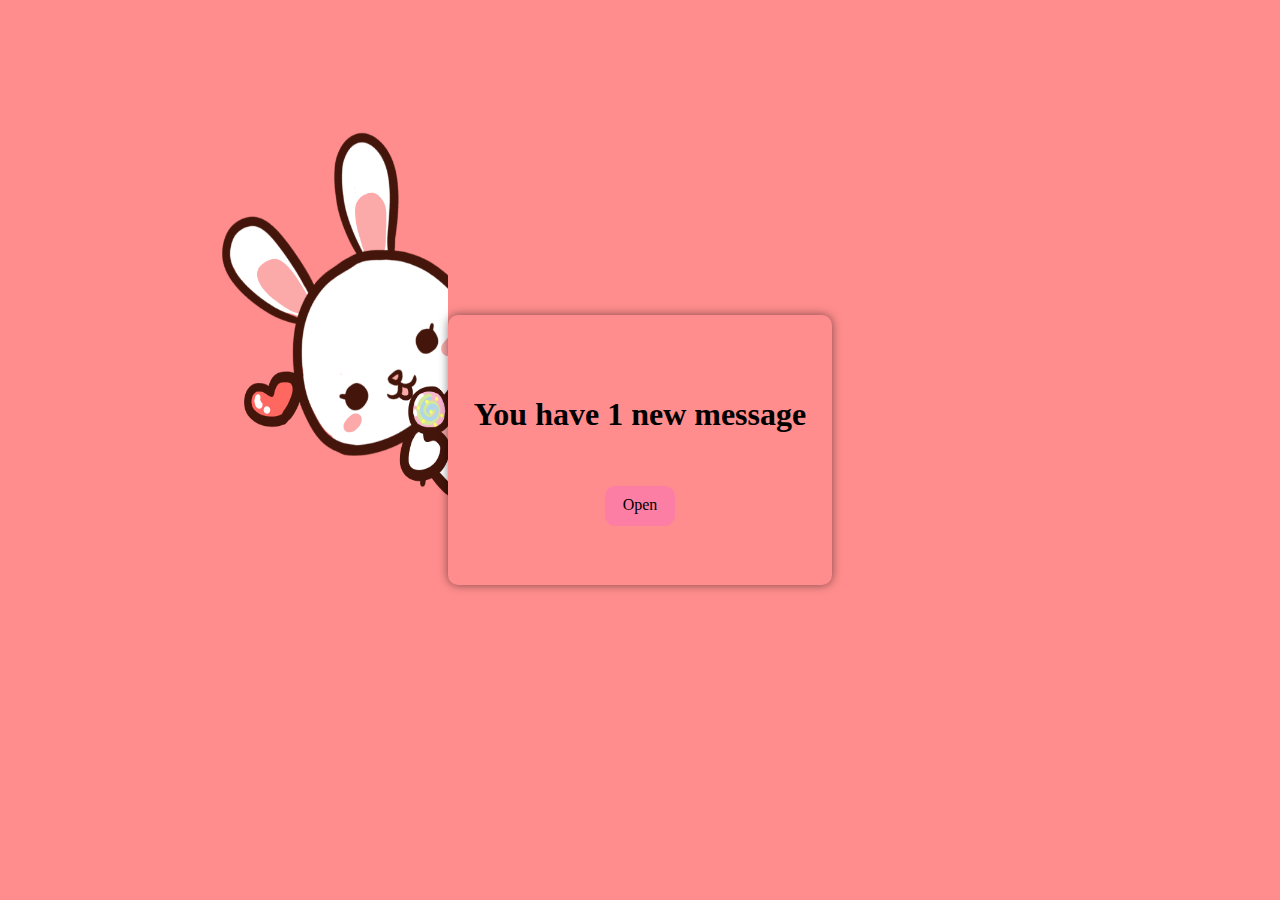
<file: docs/index.html>
<!DOCTYPE html>
<html lang="en">
<head>
    <meta charset="UTF-8">
    <meta name="viewport" content="width=device-width, initial-scale=1.0">
    <link rel="stylesheet" href="style.css">
    <title>Hello</title>
</head>
<body>
    <div class="container">
        <img src="./pictures/hello.png" alt="logo" class="logo">
        <div class="envelope">
            <h1>You have 1 new message</h1>
            <p></p>
            <a href="message.html" class="button">Open</a>
        </div>
    </div>

</body>
</html>
</file>
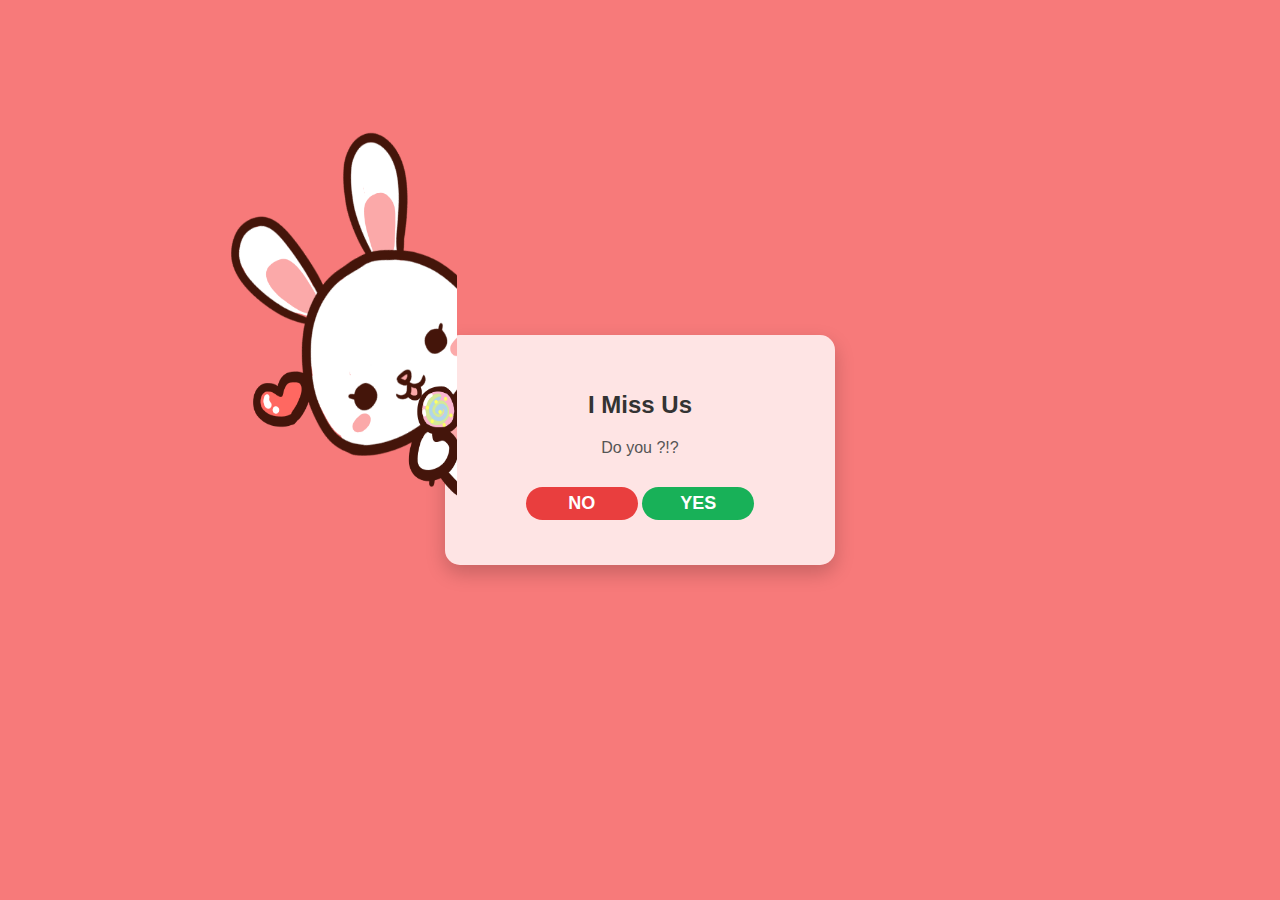
<file: docs/hi.html>
<!DOCTYPE html>
<html lang="en">
<head>
    <meta charset="UTF-8">
    <meta name="viewport" content="width=device-width, initial-scale=1.0">
    <link rel="stylesheet" href="1.css">
    <title>Document</title>
</head>
<body>
    
    <img src="./pictures/hello.png" alt="logo" id="hello">

    <div class="item">
        <h1>I Miss Us</h1>
        <p>Do you ?!?</p>
        <a href="#" class="button" id="no"  onclick="exitPage()">NO</a>
        <a href="https://m.me/josh.hyun.54" class="button" id="yes">YES</a>
      </div>      
</body>
</html>

<script src="script.js"></script>
</file>
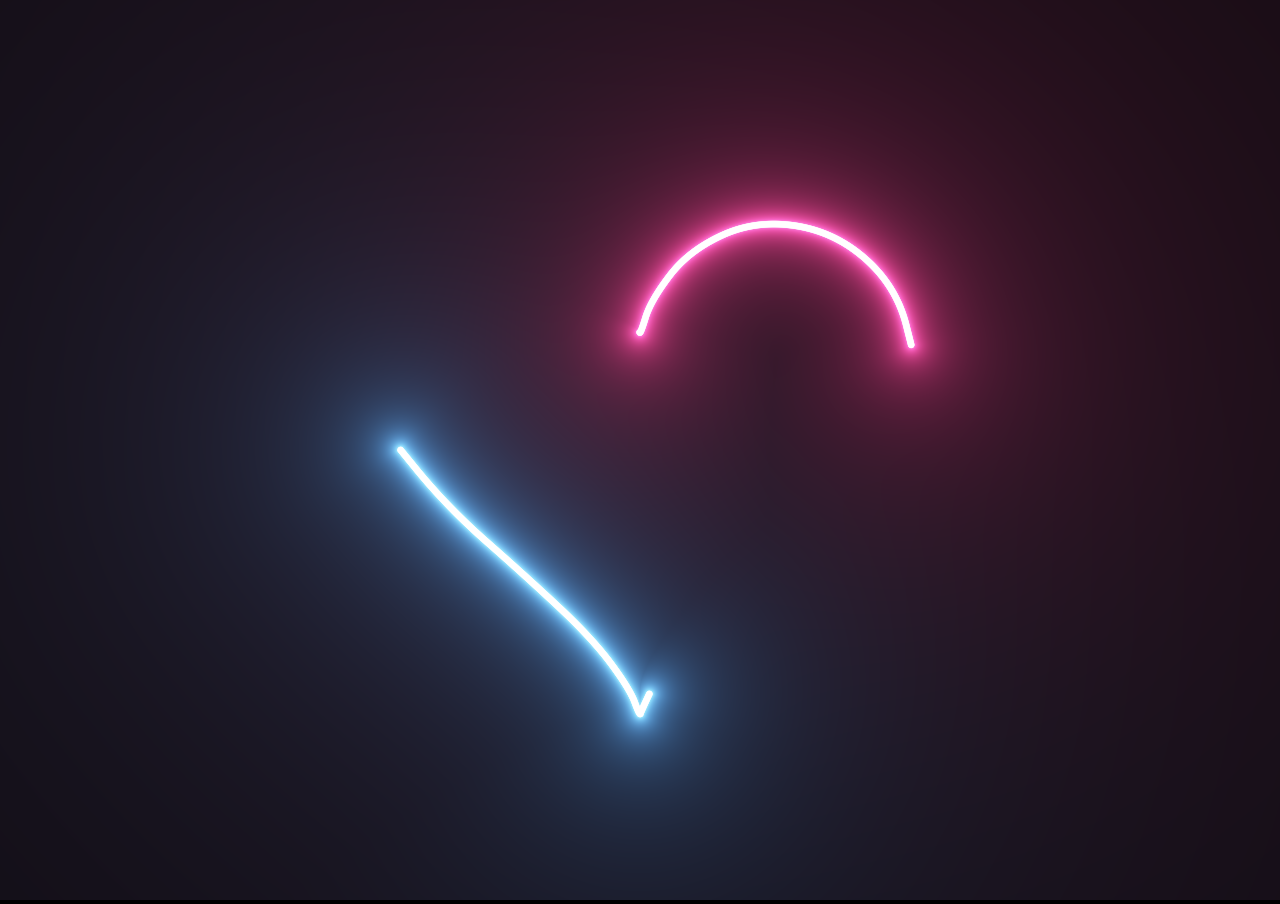
<file: docs/message.html>
<!DOCTYPE html>
<html lang="en">
<head>
    <meta charset="UTF-8">
    <meta name="viewport" content="width=device-width, initial-scale=1.0">
    <link rel="stylesheet" href="styles.css">
    <title>Message</title>
</head>
<body>
<div class="heart">
    <a href="hi.html">
    <canvas id="canvas" width="1400" height="600"></canvas>
    <script src="heart.js"></script>
    </a>
</div>
    
</body>
</html>
</file>
<file: docs/style.css>
body {
    background-color: #ff8d8d;
}

.logo {
    position: absolute;
    width: 30%;
    height: 50%;
    top: 120px;
    right: 65%;
}

.container{
    display: flex;
    flex-direction: column;
    justify-content: center;
    align-items: center;
}

.env{
    position: absolute;
    padding-top: 400px;
    padding-left: 1px;
    width: 550px;
}

.envelope {
    position: absolute;
    top: 50%;
    left: 50%;
    width: 30%;
    height: 30%;
    transform: translate(-50%, -50%);
    border-radius: 10px;
    box-shadow: 0 0 10px 0 rgba(0, 0, 0, 0.5);
    display: flex;
    flex-direction: column;
    align-items: center;
    justify-content: center;
}

.button {
    background-color: #fd7ea4;
    text-decoration: none;
    width: 70px;
    height: 30px;
    text-align: center;
    justify-content: center;
    color: black;
    padding-top: 10px;
    border-radius: 10px;
}

.button:hover {
    cursor: pointer;
    background-color: #ff5a8b;
    font-weight: 500;
}
</file>
<file: docs/1.css>
/* General body styles */
body {
    background-color: #f77a7a;
    margin: 0;
    padding: 0;
    font-family: 'Arial', sans-serif;
    display: flex;
    justify-content: center;
    align-items: center;
    height: 100vh;
    text-align: center;
    overflow: hidden;
}

/* Center the content container */
.item {
    background-color: rgba(255, 255, 255, 0.8); /* White background with slight transparency */
    padding: 40px;
    border-radius: 15px;
    box-shadow: 0 8px 20px rgba(0, 0, 0, 0.2);
    width: 310px; /* Fixed width for consistency */
    text-align: center;
    height: 150px;
}

.item h1 {
    font-size: 24px;
    color: #333;
    margin-bottom: 20px;
}

.item p {
    font-size: 16px;
    color: #555;
    margin-bottom: 30px;
}

/* Style for the button container */
.button-container {
    display: flex;
    justify-content: space-between; /* Ensures buttons are spaced evenly */
    gap: 10px; /* Adds space between buttons */
}

/* Style for the buttons */
.button {
    padding: 6px;
    font-size: 18px;
    font-weight: bold;
    border-radius: 25px;
    text-decoration: none;
    color: white;
    width: 100px;  /* Same width for both buttons */
    text-align: center;
    transition: all 0.3s ease;
    display: inline-block; /* Keep buttons inline within the flex container */
}

/* 'NO' button */
#no {
    background-color: #e93e3e; /* Red color */
}

/* 'YES' button */
#yes {
    background-color: #18b158; /* Green color */
}

/* Hover effects for the buttons */
.button:hover {
    transform: translateY(-5px); /* Slight upward movement on hover */
    box-shadow: 0 6px 15px rgba(0, 0, 0, 0.2); /* Soft shadow */
}

/* Add focus effect for accessibility */
.button:focus {
    outline: none;
    box-shadow: 0 0 5px 2px rgba(0, 0, 255, 0.5);
}

#hello {
    width: 20px;
    height: 20px;
    position: absolute;
    width: 30%;
    height: 50%;
    top: 120px;
    right: 64.3%;
}
</file>
<file: docs/styles.css>
body   {
    background-color: #000;
    margin: 0;
    overflow: hidden;
    background-repeat: no-repeat;
}
</file>
